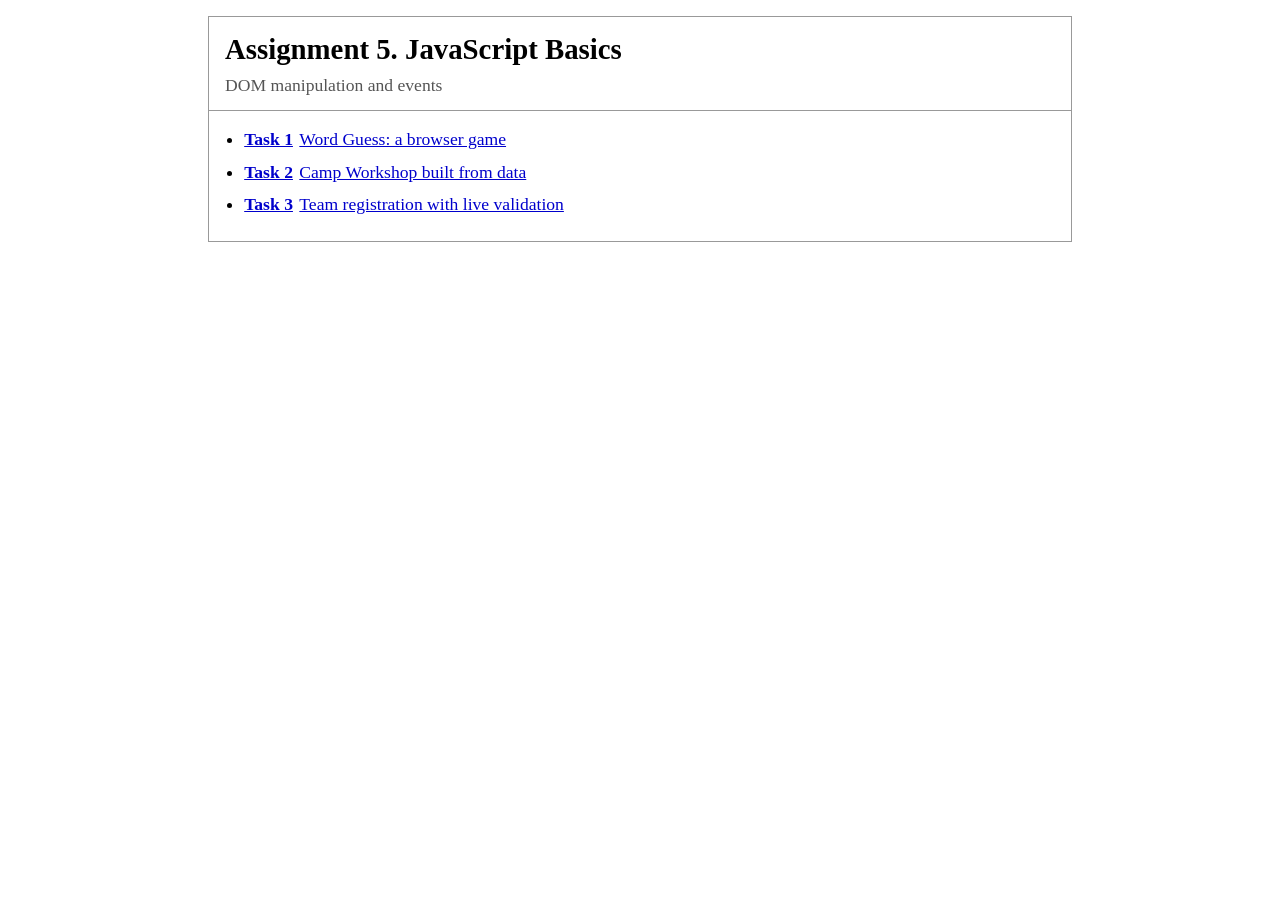
<file: index.html>
<!DOCTYPE html>
<html lang="en">
<head>
  <meta charset="utf-8">
  <meta name="viewport" content="width=device-width, initial-scale=1">
  <title>Assignment 5. JavaScript Basics</title>
  <link href="css/style.css" rel="stylesheet">
</head>
<body>
  <main class="page">
    <section class="card">
      <header class="card__head">
        <h1 class="card__title">Assignment 5. JavaScript Basics</h1>
        <p class="card__sub">DOM manipulation and events</p>
      </header>
      <div class="card__body">
        <ul class="hub">
          <li><a href="task1.html"><strong>Task 1</strong>Word Guess: a browser game</a></li>
          <li><a href="task2.html"><strong>Task 2</strong>Camp Workshop built from data</a></li>
          <li><a href="task3.html"><strong>Task 3</strong>Team registration with live validation</a></li>
        </ul>
      </div>
    </section>
  </main>
</body>
</html>
</file>
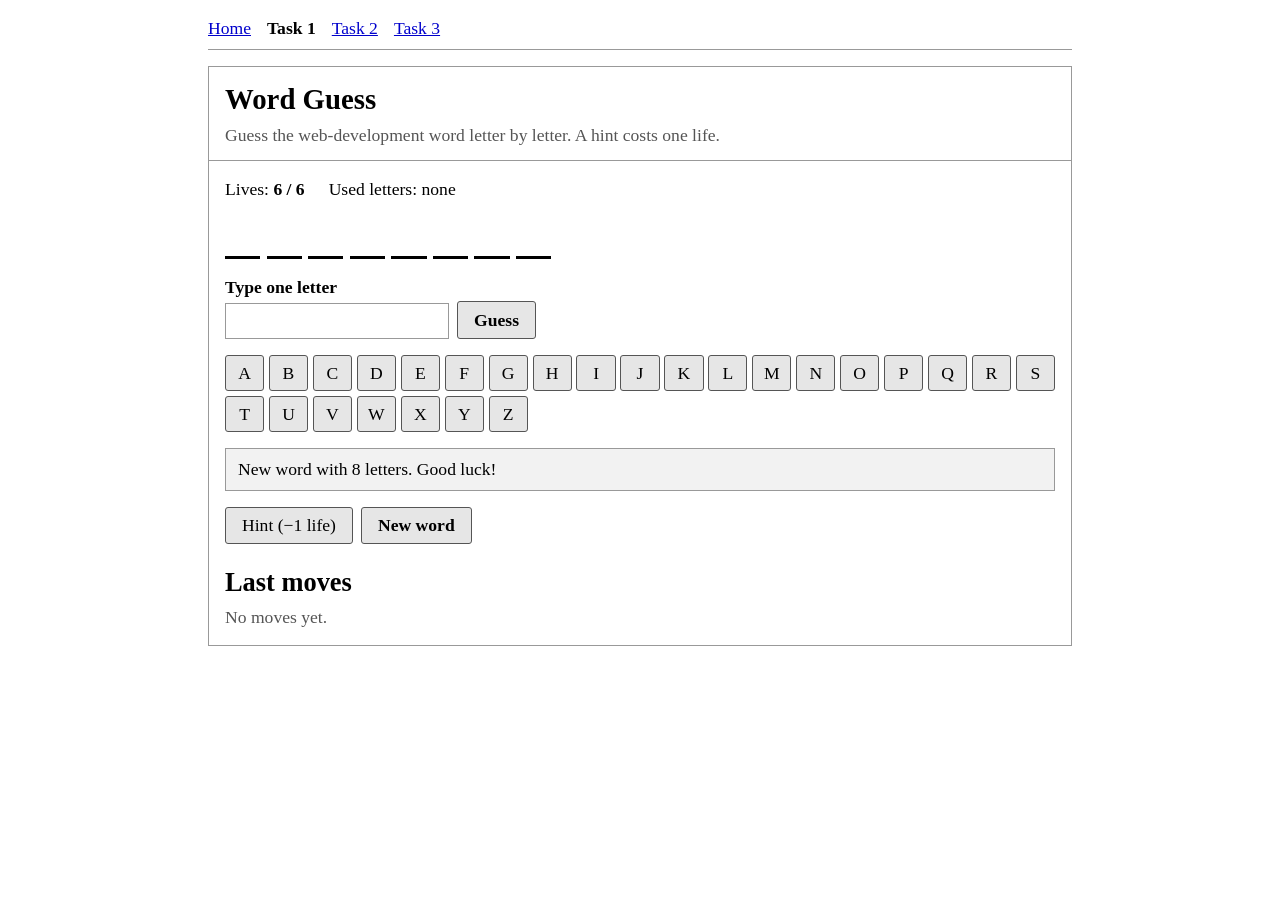
<file: task1.html>
<!DOCTYPE html>
<html lang="en">
<head>
  <meta charset="utf-8">
  <meta name="viewport" content="width=device-width, initial-scale=1">
  <title>Task 1. Word Guess</title>
  <link href="css/style.css" rel="stylesheet">
  <script src="js/task1.js" defer></script>
</head>
<body>
  <main class="page">
    <nav class="topnav" aria-label="Tasks">
      <a href="index.html">Home</a>
      <a href="task1.html" aria-current="page">Task 1</a>
      <a href="task2.html">Task 2</a>
      <a href="task3.html">Task 3</a>
    </nav>

    <section class="card">
      <header class="card__head">
        <h1 class="card__title">Word Guess</h1>
        <p class="card__sub">Guess the web-development word letter by letter. A hint costs one life.</p>
      </header>

      <div class="card__body">
        <ul class="hl-stats">
          <li>Lives: <span id="lives" class="hl-lives"></span></li>
          <li>Used letters: <span id="used"></span></li>
        </ul>

        <p class="wg-word" id="word" aria-label="Word to guess"></p>
        <p class="wg-hint" id="hint-text" hidden></p>

        <form class="wg-form" id="letter-form" action="#" novalidate>
          <div class="wg-form__field">
            <label class="field__label" for="letter-input">Type one letter</label>
            <input class="field__control" type="text" id="letter-input" autocomplete="off">
          </div>
          <button type="submit" class="btn btn--primary">Guess</button>
        </form>

        <div class="wg-keys" id="keys" aria-label="Letter keyboard"></div>

        <p class="msg" id="message" role="status" aria-live="polite"></p>

        <div class="hl-actions">
          <button type="button" class="btn" id="btn-hint">Hint (−1 life)</button>
          <button type="button" class="btn btn--primary" id="btn-new">New word</button>
        </div>

        <h2 class="field__label hl-history__title">Last moves</h2>
        <ul class="hl-history" id="log"></ul>
      </div>
    </section>
  </main>
</body>
</html>
</file>
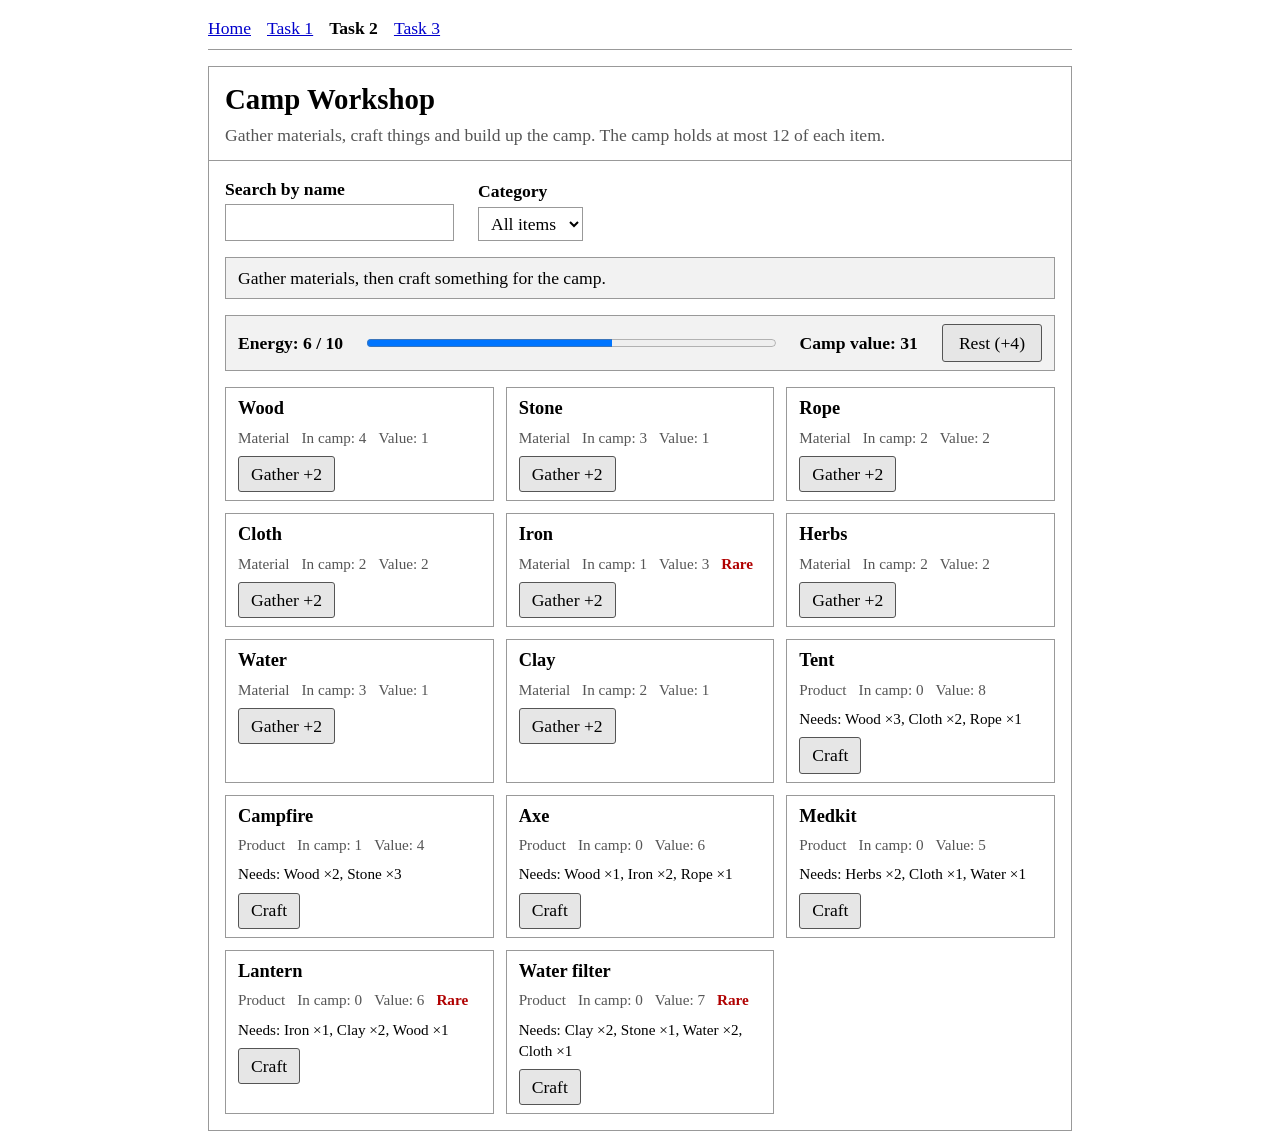
<file: task2.html>
<!DOCTYPE html>
<html lang="en">
<head>
  <meta charset="utf-8">
  <meta name="viewport" content="width=device-width, initial-scale=1">
  <title>Task 2. Camp Workshop</title>
  <link href="css/style.css" rel="stylesheet">
  <script src="js/task2.js" defer></script>
</head>
<body>
  <main class="page">
    <nav class="topnav" aria-label="Tasks">
      <a href="index.html">Home</a>
      <a href="task1.html">Task 1</a>
      <a href="task2.html" aria-current="page">Task 2</a>
      <a href="task3.html">Task 3</a>
    </nav>

    <section class="card">
      <header class="card__head">
        <h1 class="card__title">Camp Workshop</h1>
        <p class="card__sub">Gather materials, craft things and build up the camp. The camp holds at most 12 of each item.</p>
      </header>

      <div class="card__body">
        <div class="kb-tools">
          <div>
            <label class="field__label" for="search">Search by name</label>
            <input class="field__control" type="search" id="search" autocomplete="off">
          </div>
          <div>
            <label class="field__label" for="category">Category</label>
            <select class="field__control" id="category">
              <option value="all">All items</option>
              <option value="material">Materials</option>
              <option value="product">Products</option>
            </select>
          </div>
        </div>

        <p class="msg" id="message" role="status" aria-live="polite"></p>

        <div id="workshop"></div>
      </div>
    </section>
  </main>
</body>
</html>
</file>
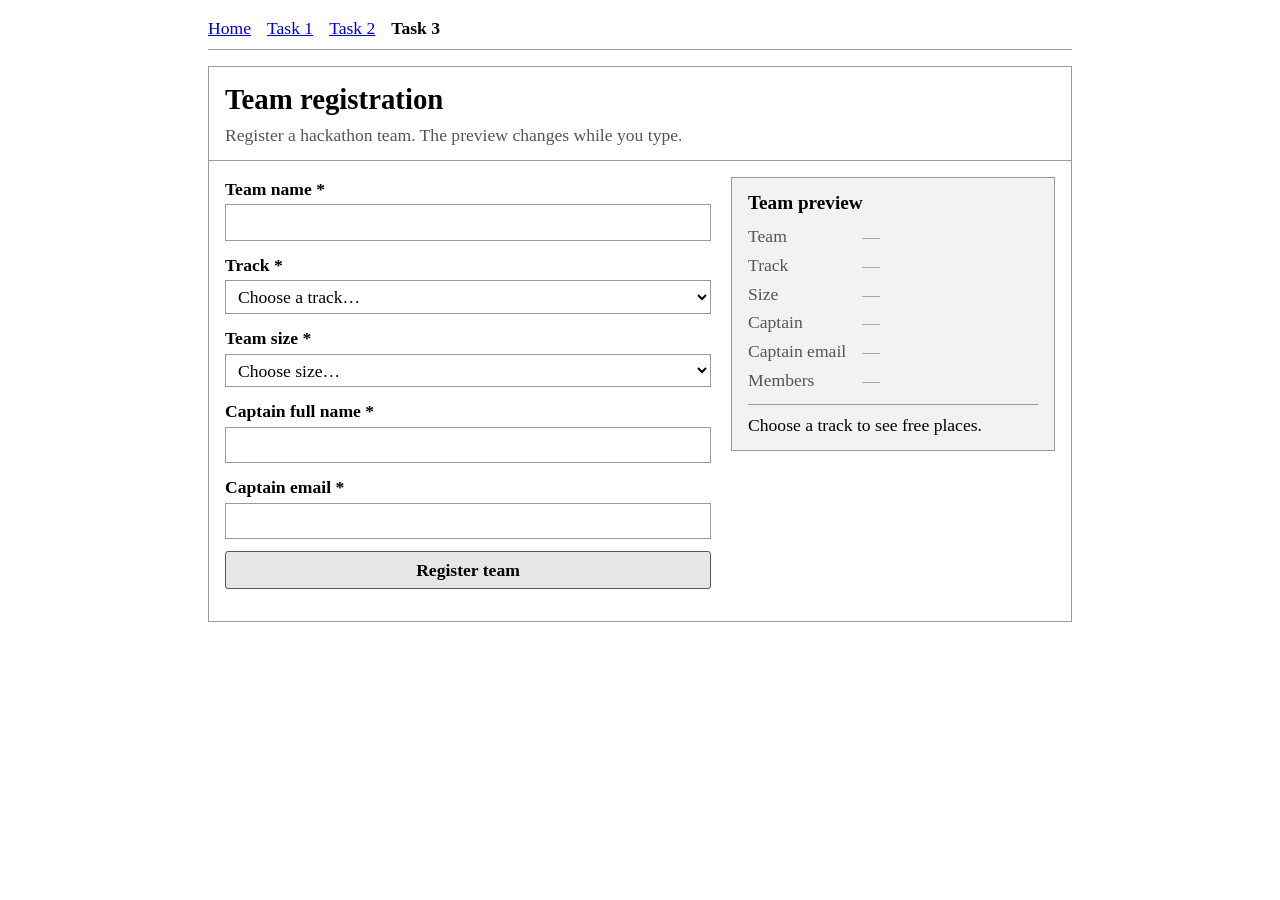
<file: task3.html>
<!DOCTYPE html>
<html lang="en">
<head>
  <meta charset="utf-8">
  <meta name="viewport" content="width=device-width, initial-scale=1">
  <title>Task 3. Team registration</title>
  <link href="css/style.css" rel="stylesheet">
  <script src="js/task3.js" defer></script>
</head>
<body>
  <main class="page">
    <nav class="topnav" aria-label="Tasks">
      <a href="index.html">Home</a>
      <a href="task1.html">Task 1</a>
      <a href="task2.html">Task 2</a>
      <a href="task3.html" aria-current="page">Task 3</a>
    </nav>

    <section class="card">
      <header class="card__head">
        <h1 class="card__title">Team registration</h1>
        <p class="card__sub">Register a hackathon team. The preview changes while you type.</p>
      </header>

      <div class="card__body">
        <div class="tk-layout">
          <form class="tk-form" id="team-form" action="#" method="get">
            <div class="tk-summary" id="error-summary" role="alert" tabindex="-1" hidden></div>

            <div>
              <label class="field__label" for="teamName">Team name *</label>
              <input class="field__control" id="teamName" name="teamName" aria-describedby="error-teamName" type="text" minlength="3" maxlength="24" autocomplete="off" required>
              <p class="field__error" id="error-teamName" hidden></p>
            </div>
            <div>
              <label class="field__label" for="track">Track *</label>
              <select class="field__control" id="track" name="track" required aria-describedby="error-track"></select>
              <p class="field__error" id="error-track" hidden></p>
            </div>
            <div>
              <label class="field__label" for="size">Team size *</label>
              <select class="field__control" id="size" name="size" required aria-describedby="error-size"><option value="">Choose size…</option><option value="2">2 people</option><option value="3">3 people</option><option value="4">4 people</option></select>
              <p class="field__error" id="error-size" hidden></p>
            </div>
            <div>
              <label class="field__label" for="captainName">Captain full name *</label>
              <input class="field__control" id="captainName" name="captainName" aria-describedby="error-captainName" type="text" maxlength="40" autocomplete="name" required>
              <p class="field__error" id="error-captainName" hidden></p>
            </div>
            <div>
              <label class="field__label" for="captainEmail">Captain email *</label>
              <input class="field__control" id="captainEmail" name="captainEmail" aria-describedby="error-captainEmail" type="email" autocomplete="email" required>
              <p class="field__error" id="error-captainEmail" hidden></p>
            </div>
            <div id="wrap-member2" hidden>
              <label class="field__label" for="member2">Member 2 email *</label>
              <input class="field__control" id="member2" name="member2" aria-describedby="error-member2" type="email" autocomplete="off" required>
              <p class="field__error" id="error-member2" hidden></p>
            </div>
            <div id="wrap-member3" hidden>
              <label class="field__label" for="member3">Member 3 email *</label>
              <input class="field__control" id="member3" name="member3" aria-describedby="error-member3" type="email" autocomplete="off" required>
              <p class="field__error" id="error-member3" hidden></p>
            </div>
            <div id="wrap-member4" hidden>
              <label class="field__label" for="member4">Member 4 email *</label>
              <input class="field__control" id="member4" name="member4" aria-describedby="error-member4" type="email" autocomplete="off" required>
              <p class="field__error" id="error-member4" hidden></p>
            </div>

            <button type="submit" class="btn btn--primary">Register team</button>
          </form>

          <aside class="tk-preview" aria-label="Team preview">
            <h2 class="tk-preview__title">Team preview</h2>
            <dl class="tk-list" id="preview"></dl>
            <p class="tk-total" id="preview-seats"></p>
          </aside>
        </div>

        <div class="tk-result" id="result" aria-live="polite"></div>
      </div>
    </section>
  </main>
</body>
</html>
</file>
<file: css/style.css>
:root {
  --text: #000000;
  --muted: #555555;
  --line: #999999;
  --field: #f2f2f2;
  --link: #0000cc;
  --error: #b00000;
  --error-bg: #ffeaea;
  --ok: #006600;
  --ok-bg: #e8f5e8;
  --focus: #ff9900;
}

* {
  box-sizing: border-box;
}

body {
  margin: 0;
  font-family: "Times New Roman", Times, serif;
  font-size: 1.1rem;
  line-height: 1.4;
  color: var(--text);
  background-color: #ffffff;
}

[hidden] {
  display: none !important;
}

.page {
  width: 100%;
  max-width: 56rem;
  margin: 0 auto;
  padding: 1rem;
}

.topnav {
  display: flex;
  flex-wrap: wrap;
  gap: 1rem;
  margin-bottom: 1rem;
  padding-bottom: 0.5rem;
  border-bottom: 1px solid var(--line);
}

.topnav a {
  color: var(--link);
}

.topnav a[aria-current="page"] {
  color: var(--text);
  font-weight: 700;
  text-decoration: none;
}

.topnav a:focus-visible,
.btn:focus-visible,
.field__control:focus-visible,
.kb-card__btn:focus-visible,
.wg-key:focus-visible,
.hub a:focus-visible {
  outline: 3px solid var(--focus);
  outline-offset: 2px;
}

.card {
  border: 1px solid var(--line);
}

.card__head {
  padding: 0.75rem 1rem;
  border-bottom: 1px solid var(--line);
}

.card__title {
  margin: 0;
  font-size: 1.8rem;
  font-weight: 700;
}

.card__sub {
  margin: 0.25rem 0 0;
  color: var(--muted);
}

.card__body {
  padding: 1rem;
}

.btn {
  padding: 0.35rem 1rem;
  border: 1px solid #555555;
  border-radius: 3px;
  background-color: #e6e6e6;
  color: var(--text);
  font: inherit;
  cursor: pointer;
}

.btn:hover {
  background-color: #d4d4d4;
}

.btn--primary {
  font-weight: 700;
}

.btn:disabled {
  border-color: #bbbbbb;
  background-color: #f2f2f2;
  color: #999999;
  cursor: not-allowed;
}

.msg {
  min-height: 2.5rem;
  margin: 1rem 0;
  padding: 0.5rem 0.75rem;
  border: 1px solid var(--line);
  background-color: var(--field);
}

.msg:empty {
  display: none;
}

.msg--error {
  border-color: var(--error);
  background-color: var(--error-bg);
  color: var(--error);
}

.msg--success {
  border-color: var(--ok);
  background-color: var(--ok-bg);
  color: var(--ok);
}

.hub {
  margin: 0;
  padding-left: 1.2rem;
}

.hub li {
  margin-bottom: 0.5rem;
}

.hub a {
  color: var(--link);
}

.hub strong {
  margin-right: 0.4rem;
}

.hl-stats {
  display: flex;
  flex-wrap: wrap;
  gap: 0.25rem 1.5rem;
  margin: 0 0 1rem;
  padding: 0;
  list-style: none;
}

.hl-lives {
  font-weight: 700;
}

.hl-actions {
  display: flex;
  flex-wrap: wrap;
  gap: 0.5rem;
}

.hl-history__title {
  margin: 1.25rem 0 0.3rem;
}

.hl-history {
  margin: 0;
  padding-left: 1.5rem;
}

.hl-history__empty {
  margin-left: -1.5rem;
  color: var(--muted);
  list-style: none;
}

.field__label {
  display: block;
  margin-bottom: 0.2rem;
  font-weight: 700;
}

.field__control {
  width: 100%;
  padding: 0.3rem 0.5rem;
  border: 1px solid var(--line);
  border-radius: 0;
  background-color: #ffffff;
  color: var(--text);
  font: inherit;
}

.field__control:hover {
  border-color: var(--text);
}

.field__control[aria-invalid="true"] {
  border-color: var(--error);
  background-color: var(--error-bg);
}

.field__error {
  margin: 0.2rem 0 0;
  color: var(--error);
}

.wg-word {
  display: flex;
  flex-wrap: wrap;
  gap: 0.4rem;
  margin: 0 0 1rem;
}

.wg-letter {
  display: inline-flex;
  align-items: center;
  justify-content: center;
  width: 2.2rem;
  height: 2.6rem;
  border-bottom: 3px solid var(--text);
  font-size: 1.6rem;
  font-weight: 700;
}

.wg-letter.is-missed {
  border-color: var(--error);
  color: var(--error);
}

.wg-hint {
  margin: 0 0 1rem;
  padding: 0.5rem 0.75rem;
  border: 1px dashed var(--line);
  font-style: italic;
}

.wg-form {
  display: flex;
  flex-wrap: wrap;
  gap: 0.5rem;
  align-items: end;
  margin-bottom: 1rem;
}

.wg-form__field {
  flex: 1 1 10rem;
  max-width: 14rem;
}

.wg-keys {
  display: grid;
  gap: 0.3rem;
  grid-template-columns: repeat(auto-fill, minmax(2.4rem, 1fr));
}

.wg-key {
  padding: 0.3rem 0;
  border: 1px solid #555555;
  border-radius: 3px;
  background-color: #e6e6e6;
  color: var(--text);
  font: inherit;
  cursor: pointer;
}

.wg-key:hover:not(:disabled) {
  background-color: #d4d4d4;
}

.wg-key:disabled {
  cursor: not-allowed;
  color: #999999;
}

.wg-key.is-hit {
  border-color: var(--ok);
  background-color: var(--ok-bg);
  color: var(--ok);
}

.wg-key.is-miss {
  border-color: var(--error);
  background-color: var(--error-bg);
  color: var(--error);
}

.kb-tools {
  display: flex;
  flex-wrap: wrap;
  gap: 0.75rem 1.5rem;
  align-items: end;
}

.ws-status {
  display: grid;
  gap: 0.5rem 1.5rem;
  align-items: center;
  margin-bottom: 1rem;
  padding: 0.5rem 0.75rem;
  border: 1px solid var(--line);
  background-color: var(--field);
}

.ws-status__text {
  margin: 0;
  font-weight: 700;
}

.ws-status progress {
  width: 100%;
  height: 1rem;
}

.kb-board {
  display: grid;
  gap: 0.75rem;
  grid-template-columns: 1fr;
}

.kb-card {
  padding: 0.5rem 0.75rem;
  border: 1px solid var(--line);
}

.kb-card:hover {
  border-color: var(--text);
}

.kb-card.is-full {
  border-style: dashed;
  border-color: var(--error);
}

.kb-card__title {
  margin: 0 0 0.3rem;
  font-size: 1.15rem;
}

.kb-card__meta {
  display: flex;
  flex-wrap: wrap;
  gap: 0.3rem 0.75rem;
  margin: 0 0 0.5rem;
  padding: 0;
  list-style: none;
  color: var(--muted);
  font-size: 0.95rem;
}

.kb-chip--urgent {
  color: var(--error);
  font-weight: 700;
}

.ws-recipe {
  margin: 0 0 0.5rem;
  font-size: 0.95rem;
}

.kb-card__actions {
  display: flex;
  gap: 0.4rem;
}

.kb-card__btn {
  padding: 0.3rem 0.75rem;
  border: 1px solid #555555;
  border-radius: 3px;
  background-color: #e6e6e6;
  color: var(--text);
  font: inherit;
  cursor: pointer;
}

.kb-card__btn:hover {
  background-color: #d4d4d4;
}

.kb-card__btn:disabled {
  border-color: #bbbbbb;
  background-color: #f2f2f2;
  color: #999999;
  cursor: not-allowed;
}

.kb-nothing {
  padding: 1rem;
  border: 1px dashed var(--line);
  color: var(--muted);
  text-align: center;
}

.tk-layout {
  display: grid;
  gap: 1.25rem;
  grid-template-columns: 1fr;
}

.tk-form {
  display: grid;
  gap: 0.75rem;
}

.tk-summary {
  padding: 0.5rem 0.75rem;
  border: 1px solid var(--error);
  background-color: var(--error-bg);
  color: var(--error);
  font-weight: 700;
}

.tk-summary:focus {
  outline: 3px solid var(--error);
}

.tk-preview {
  align-self: start;
  padding: 0.75rem 1rem;
  border: 1px solid var(--line);
  background-color: var(--field);
}

.tk-preview__title {
  margin: 0 0 0.5rem;
  font-size: 1.2rem;
}

.tk-list {
  display: grid;
  gap: 0.25rem 1rem;
  grid-template-columns: auto 1fr;
  margin: 0;
}

.tk-list dt {
  color: var(--muted);
}

.tk-list dd {
  margin: 0;
  overflow-wrap: anywhere;
  font-weight: 700;
}

.tk-list dd.is-empty {
  color: #999999;
  font-weight: 400;
}

.tk-total {
  margin: 0.75rem 0 0;
  padding-top: 0.5rem;
  border-top: 1px solid var(--line);
}

.tk-result {
  margin-top: 1rem;
}

.tk-ticket {
  padding: 0.75rem 1rem;
  border: 1px solid var(--ok);
  background-color: var(--ok-bg);
}

.tk-ticket p {
  margin: 0.2rem 0;
  overflow-wrap: anywhere;
}

.tk-ticket__code {
  margin-top: 0.5rem !important;
  font-size: 1.4rem;
  font-weight: 700;
  letter-spacing: 0.08em;
}

@media (min-width: 768px) {
  .kb-board {
    grid-template-columns: repeat(3, 1fr);
  }

  .ws-status {
    grid-template-columns: auto 1fr auto auto;
  }

  .tk-layout {
    grid-template-columns: 3fr 2fr;
  }
}
</file>
